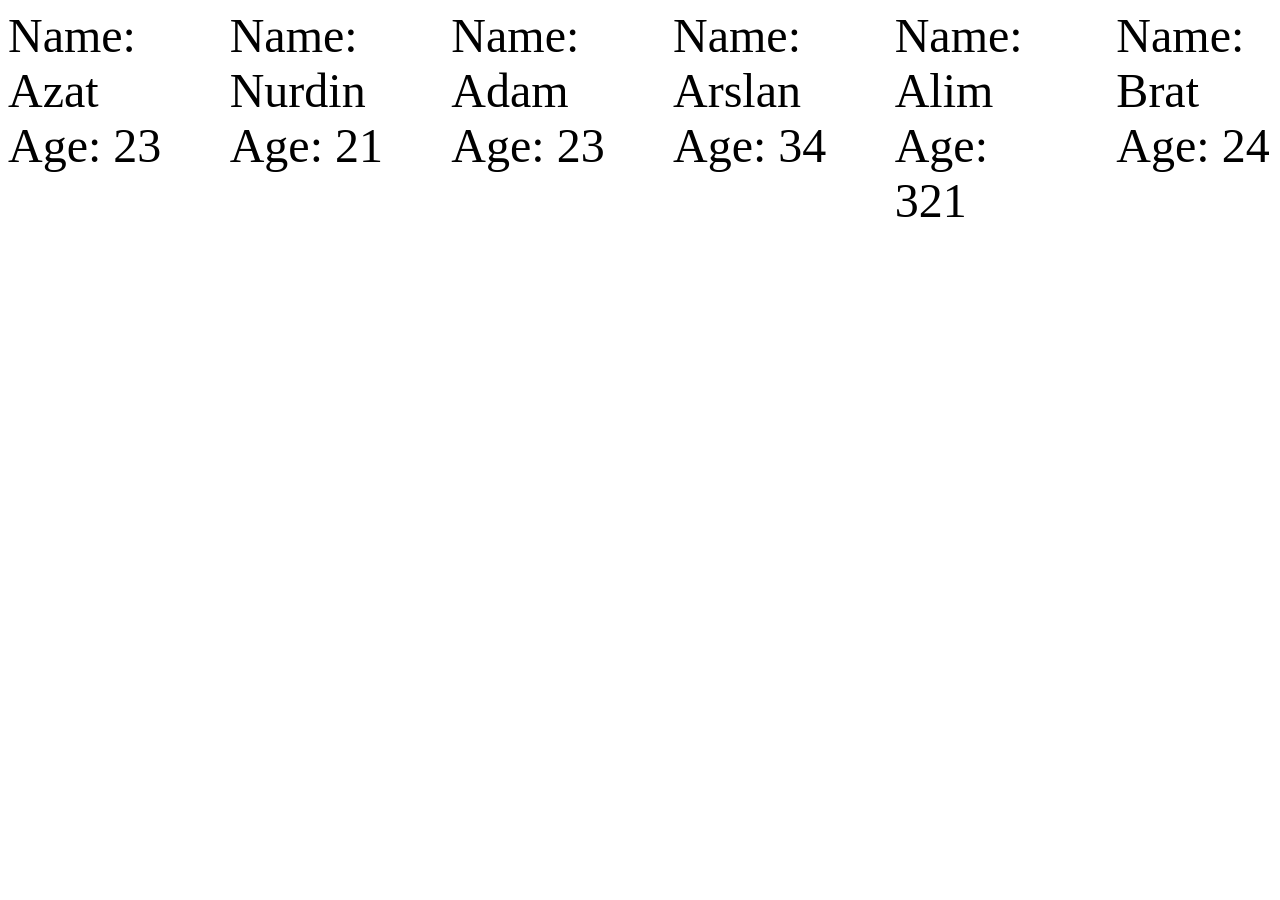
<file: DZ-4/index.html>
<!DOCTYPE html>
<html lang="en">
<head>
    <meta charset="UTF-8">
    <title>Homework 4</title>
    <link rel="stylesheet" href="style.css">
</head>
<body>
    <div class="card">
        <div>Name: <span class="name0"></span> </div>
        <div>Age: <span class="age0"></span> </div>
    </div>
    <div class="card">
        <div>Name: <span class="name1"></span> </div>
        <div>Age: <span class="age1"></span> </div>
    </div>
    <div class="card">
        <div>Name: <span class="name2"></span> </div>
        <div>Age: <span class="age2"></span> </div>
    </div>
    <div class="card">
        <div>Name: <span class="name3"></span> </div>
        <div>Age: <span class="age3"></span> </div>
    </div>
    <div class="card">
        <div>Name: <span class="name4"></span> </div>
        <div>Age: <span class="age4"></span> </div>
    </div>
    <div class="card">
        <div>Name: <span class="name5"></span> </div>
        <div>Age: <span class="age5"></span> </div>
    </div>
<script src="app.js"></script>
</body>
</html>
</file>
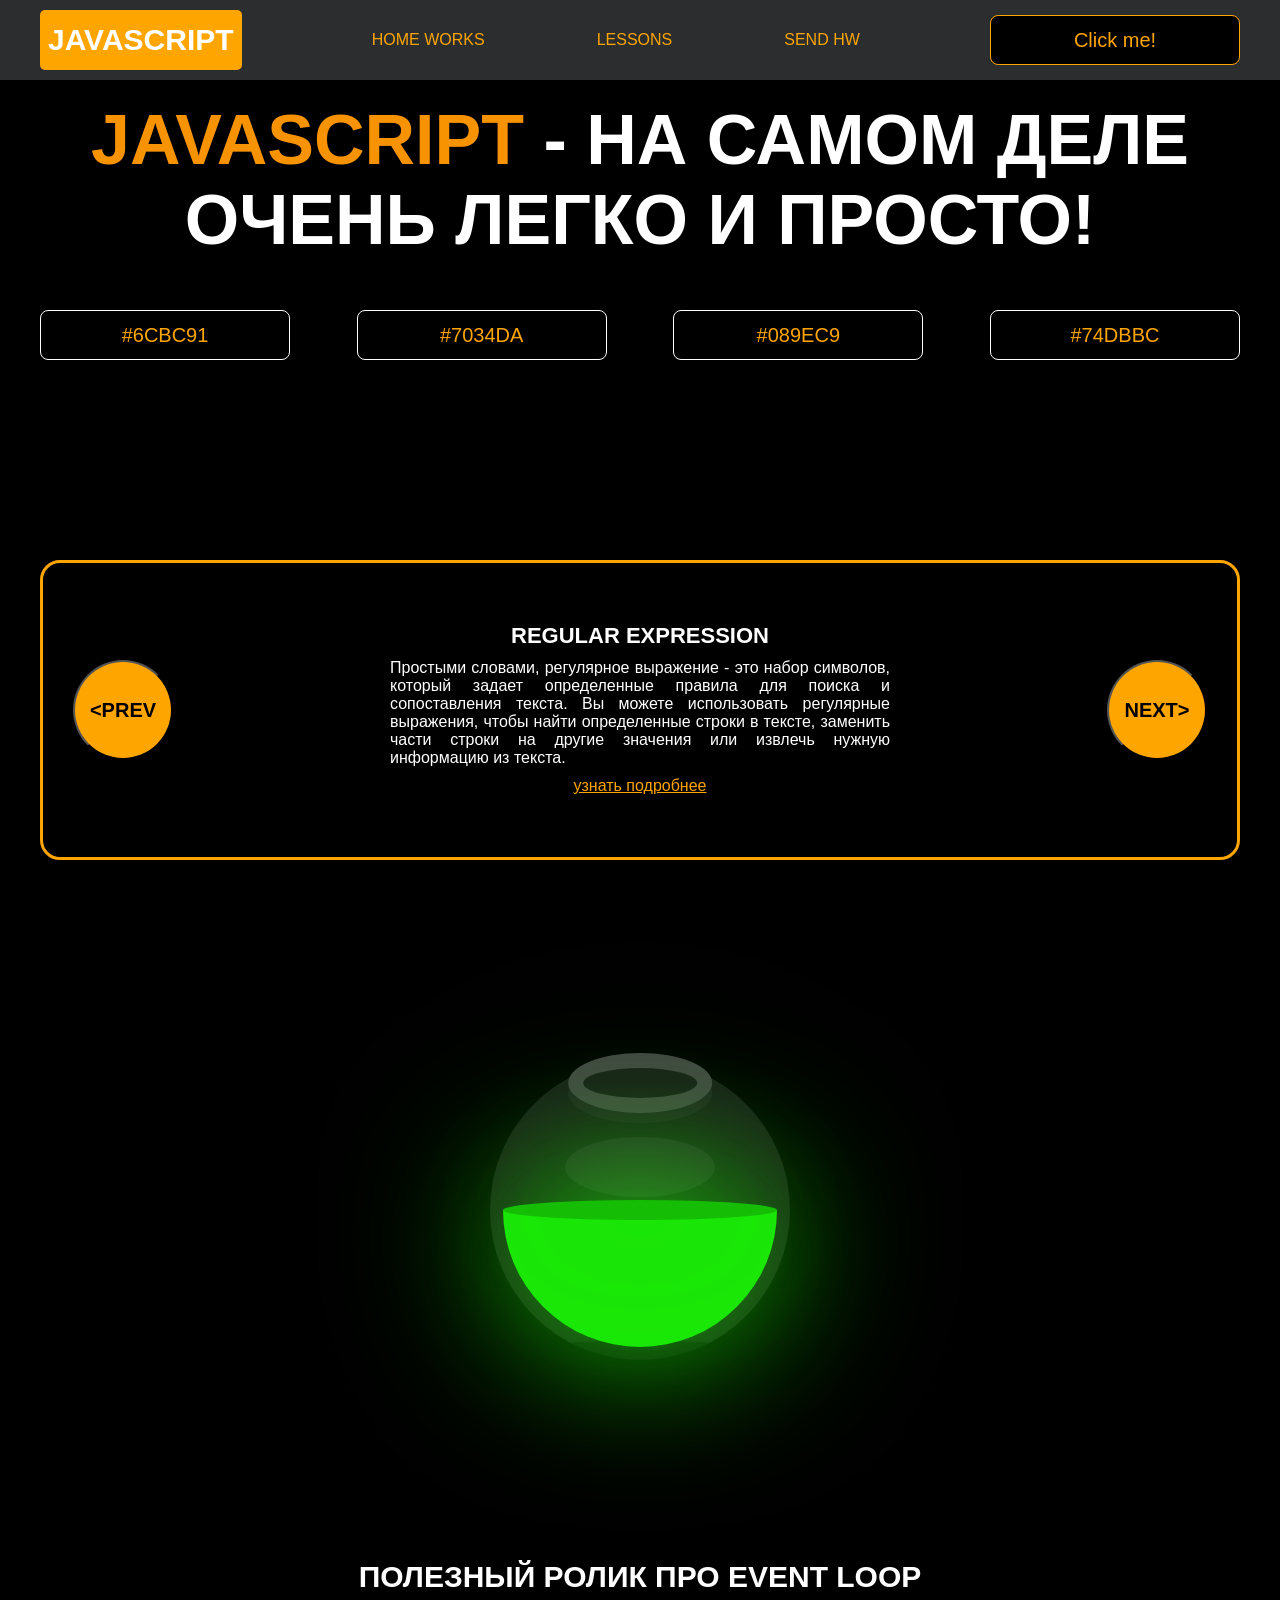
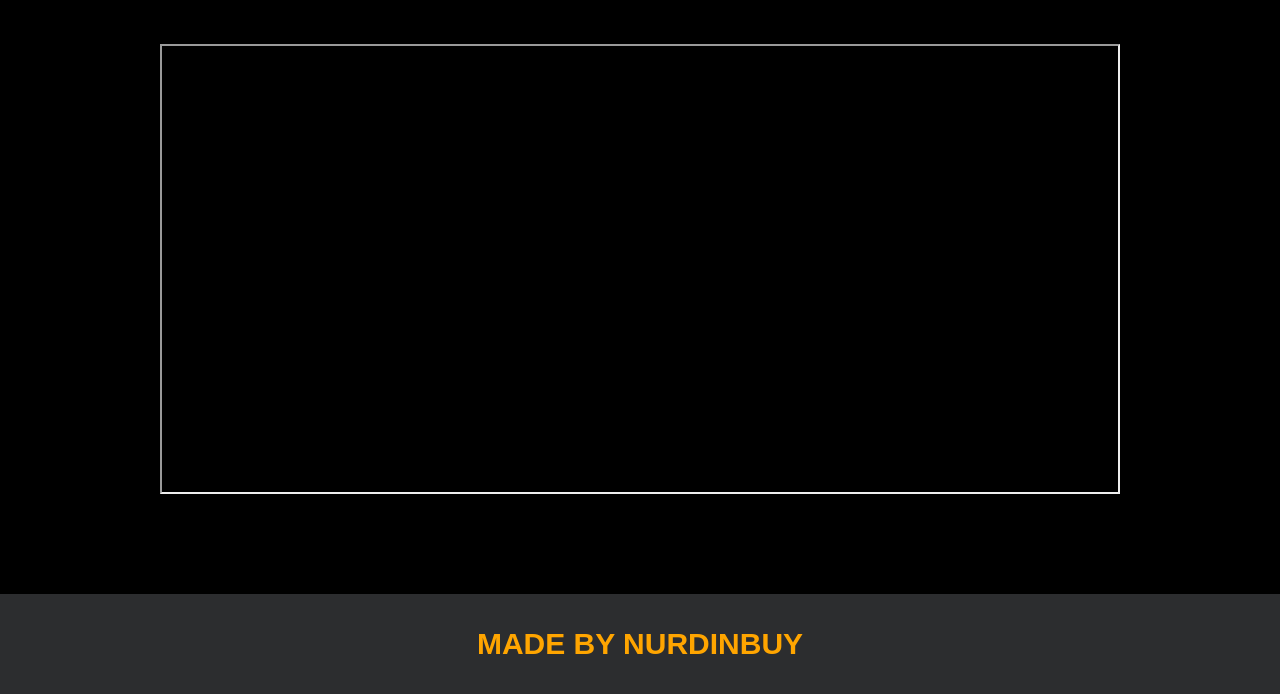
<file: myproject_program_for_students/index.html>
<!DOCTYPE html>
<html lang="en">
<head>
    <meta charset="UTF-8">
    <title>Java Script</title>
    <link rel="stylesheet" href="css/style.css">
    <link rel="stylesheet" href="css/core.css">
</head>
<body>

<div class="wrapper">
    <div class="header">
        <div class="container">
            <div class="inner_header">
                <a href="index.html">
                    <div class="logotype">
                        <h2>JavaScript</h2>
                    </div>
                </a>
                <ul class="menu">
                    <li class="menu_link">
                        <a href="pages/home_works.html">Home Works</a>
                    </li>
                    <li class="menu_link">
                        <a href="pages/lessons.html">Lessons</a>
                    </li>
                    <li class="menu_link">
                        <a href="https://t.me/NurDinBuy16" target="_blank">Send hw</a>
                    </li>
                </ul>
                <button class="btn" id="btn-get">Click me!</button>
            </div>
        </div>
    </div>
    <div class="main_block">
        <div class="container">
            <div class="inner_main">
                <h1><strong id="js-color">JavaScript</strong> - на самом деле очень легко и просто!</h1>
                <div class="colors-buttons">
                    <button class="btn btn-color"></button>
                    <button class="btn btn-color"></button>
                    <button class="btn btn-color"></button>
                    <button class="btn btn-color"></button>
                </div>
            </div>
        </div>
    </div>
    <div class="slider_block">
        <div class="container">
            <div class="inner_slider">
                <div class="slider">
                    <button class="btn-slide" id="prev">&lt;prev</button>
                    <div class="slide active_slide">
                        <div class="slide_card">
                            <h3>regular expression</h3>
                            <p>Простыми словами, регулярное выражение - это набор символов, который задает определенные правила для поиска и сопоставления текста. Вы можете использовать регулярные выражения, чтобы найти определенные строки в тексте, заменить части строки на другие значения или извлечь нужную информацию из текста.</p>
                            <a href="https://developer.mozilla.org/ru/docs/Web/JavaScript/Guide/Regular_expressions" target="_blank">узнать подробнее</a>
                        </div>
                    </div>
                    <div class="slide">
                        <div class="slide_card">
                            <h3>recursion</h3>
                            <p>Простыми словами, рекурсия - это, когда функция делает повторяющиеся вызовы самой себя для решения задачи, пока не достигнет определенного условия выхода из рекурсии.</p>
                            <a href="https://learn.javascript.ru/recursion" target="_blank">узнать подробнее</a>
                        </div>
                    </div>
                    <div class="slide">
                        <div class="slide_card">
                            <h3>json</h3>
                            <p>Простыми словами, JSON - это способ представления данных в виде текста, чтобы они могли быть легко поняты и использованы различными программами. Он использует простые правила для описания объектов и массивов, а также для представления простых типов данных, таких как строки, числа, логические значения и т.д.</p>
                            <a href="https://developer.mozilla.org/ru/docs/Learn/JavaScript/Objects/JSON" target="_blank">узнать подробнее</a>
                        </div>
                    </div>
                    <div class="slide">
                        <div class="slide_card">
                            <h3>event loop</h3>
                            <p>Простыми словами, event loop похож на дежурного, который непрерывно проверяет, произошло ли какое-либо событие, и реагирует на него, когда оно происходит. Он имеет список задач, которые нужно выполнить, и он перебирает этот список событий одно за другим, обрабатывая каждое событие, когда оно наступает.</p>
                            <a href="https://highload.today/kak-ustroen-event-loop-v-javascript-parallelnaya-model-i-tsikl-sobytij/" target="_blank">узнать подробнее</a>
                        </div>
                    </div>
                    <button class="btn-slide" id="next">next&gt;</button>
                </div>
            </div>
        </div>
    </div>

    <div class="botlle">
        <div class="container">
            <div class="bottle_inner">
                <a href="pages/monster.html">
                    <div class="bowl">
                        <div class="shadow"></div>
                        <div class="liquid"></div>

                    </div>
                </a>
            </div>
        </div>
    </div>

    <div class="block_video">
        <div class="container">
            <h3>Полезный ролик про Event Loop</h3>
            <div class="inner_block_video">
                <iframe width="80%" height="450" src="https://www.youtube.com/embed/zDlg64fsQow" title="YouTube video player" frameborder="2" allow="autoplay; clipboard-write; encrypted-media; gyroscope; picture-in-picture; web-share" allowfullscreen></iframe>
            </div>
        </div>
    </div>

    <div class="footer">
        <div class="container">
            <a href="https://www.instagram.com/nurdinbuy/" target="_blank">
                <div class="inner_footer">
                    <h2>Made by NurDinBuy</h2>
                </div>
            </a>
        </div>
    </div>
</div>

<div class="modal">
    <div class="modal_dialog">
        <div class="modal_content">
            <form action="#">
                <div class="modal_close">&times;</div>
                <div class="modal_title">Мы свяжемся с вами как можно быстрее!</div>
                <input required placeholder="Ваше имя" name="fullname" type="text" class="modal_input">
                <input required placeholder="Ваш номер телефона" name="phone_number" type="phone" class="modal_input">
                <button class="btn btn_dark btn_min">Перезвонить мне</button>
            </form>
        </div>
    </div>
</div>

</body>
<script src="js/main.js"></script>
<script src="js/modal.js"></script>
</html>
</file>
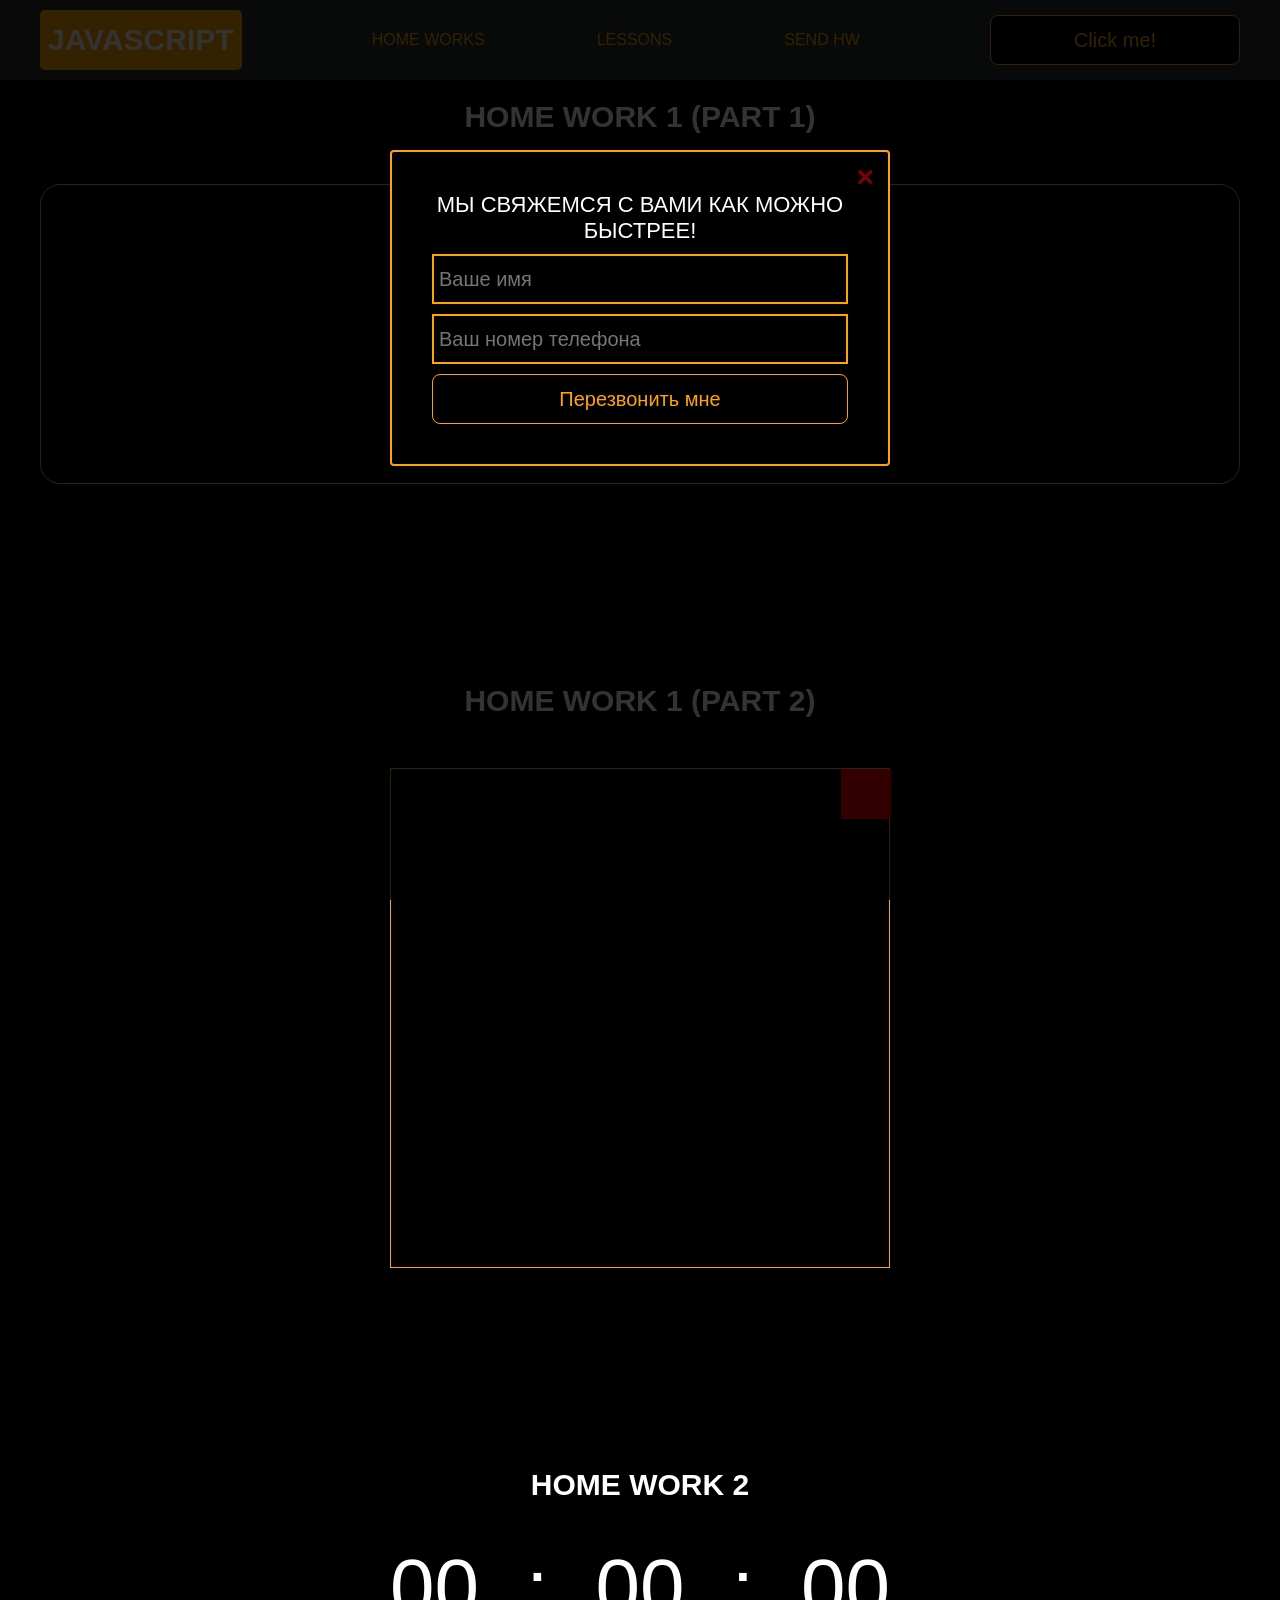
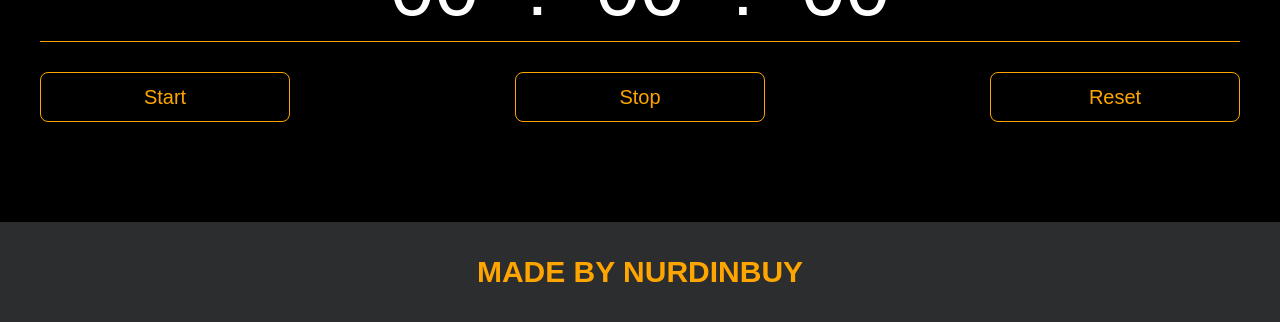
<file: myproject_program_for_students/pages/home_works.html>
<!DOCTYPE html>
<html lang="en">
<head>
    <meta charset="UTF-8">
    <title>Home Works</title>
    <link rel="stylesheet" href="../css/style.css">
    <link rel="stylesheet" href="../css/core.css">
    <link rel="stylesheet" href="../css/home_works.css">
</head>
<body>

<div class="wrapper">
    <div class="header">
        <div class="container">
            <div class="inner_header">
                <a href="../index.html">
                    <div class="logotype">
                        <h2>Java<span>Script</span></h2>
                    </div>
                </a>
                <ul class="menu">
                    <li class="menu_link">
                        <a href="../pages/home_works.html">Home Works</a>
                    </li>
                    <li class="menu_link">
                        <a href="../pages/lessons.html">Lessons</a>
                    </li>
                    <li class="menu_link">
                        <a href="https://t.me/NurDinBuy16" target="_blank">Send hw</a>
                    </li>
                </ul>
                <button class="btn" id="btn-get">Click me!</button>
            </div>
        </div>
    </div>
    <div class="gmail_block">
        <div class="container">
            <h3>Home work 1 (part 1)</h3>
            <div class="inner_gmail_block">
                <div class="form_gmail">
                    <label for="gmail_input"></label>
                    <input type="text" id="gmail_input" placeholder="your gmail">
                    <button class="btn" id="gmail_button">Check gmail</button>
                    <span class="checker" id="gmail_result"></span>
                </div>
            </div>
        </div>
    </div>
    <div class="move_block">
        <div class="container">
            <h3>Home work 1 (part 2)</h3>
            <div class="inner_move_block">
                <div class="parent_block">
                    <div class="child_block"></div>
                </div>
            </div>
        </div>
    </div>
    <div class="stopwatch">
        <div class="container">
            <h3>Home work 2 </h3>
            <div class="time">
                <div class="time_block">
                    <div class="interval" id="minutesS">00</div>
                    <div class="break">:</div>
                    <div class="interval" id="secondsS">00</div>
                    <div class="break">:</div>
                    <div class="interval" id="ml-secondsS">00</div>
                </div>
            </div>
            <div class="time_buttons">
                <button class="btn" id="start">Start</button>
                <button class="btn" id="stop">Stop</button>
                <button class="btn" id="reset">Reset</button>
            </div>
        </div>
    </div>
    <div class="footer">
        <div class="container">
            <a href="https://www.instagram.com/nurdinbuy/" target="_blank">
                <div class="inner_footer">
                    <h2>Made by NurDinBuy</h2>
                </div>
            </a>
        </div>
    </div>
</div>

<div class="modal">
    <div class="modal_dialog">
        <div class="modal_content">
            <form action="#">
                <div class="modal_close">&times;</div>
                <div class="modal_title">Мы свяжемся с вами как можно быстрее!</div>
                <input required placeholder="Ваше имя" name="name" type="text" class="modal_input">
                <input required placeholder="Ваш номер телефона" name="phone" type="phone" class="modal_input">
                <button class="btn btn_dark btn_min">Перезвонить мне</button>
            </form>
        </div>
    </div>
</div>

</body>
<script src="../js/home_works.js"></script>
<script src="../js/modal.js"></script>
</html>
</file>
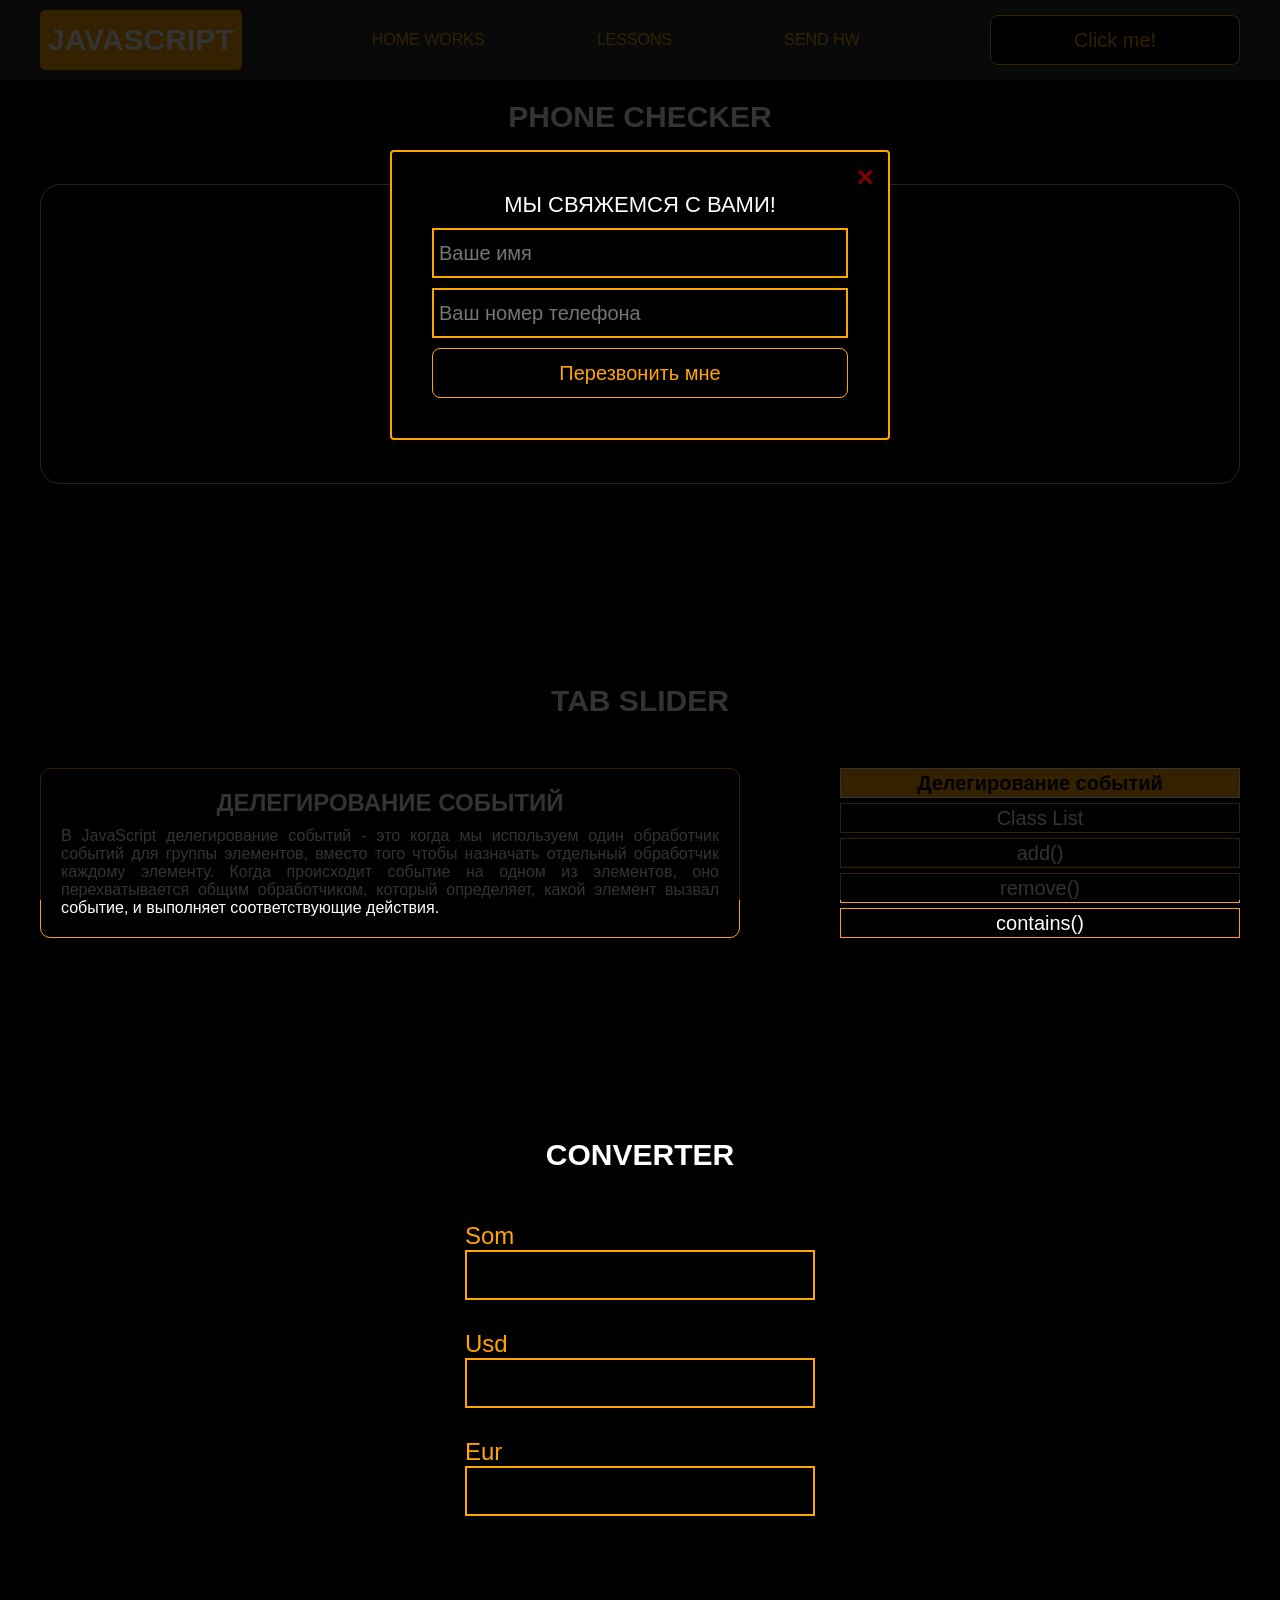
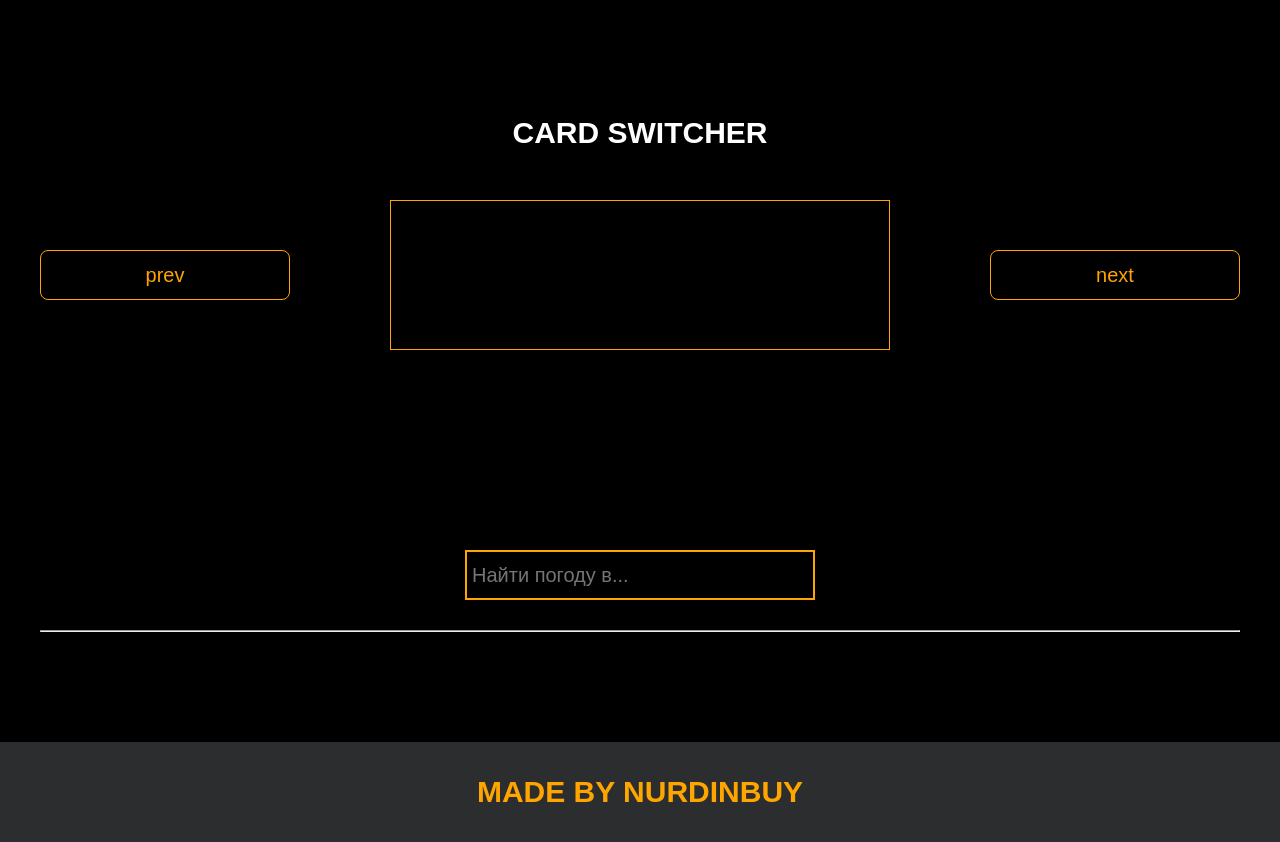
<file: myproject_program_for_students/pages/lessons.html>
<!DOCTYPE html>
<html lang="en">
<head>
    <meta charset="UTF-8">
    <title>Lessons</title>
    <link rel="stylesheet" href="../css/style.css">
    <link rel="stylesheet" href="../css/core.css">
    <link rel="stylesheet" href="../css/lessons.css">
</head>
<body>

<div class="wrapper">
    <div class="header">
        <div class="container">
            <div class="inner_header">
                <a href="../index.html">
                    <div class="logotype">
                        <h2>Java<span>Script</span></h2>
                    </div>
                </a>
                <ul class="menu">
                    <li class="menu_link">
                        <a href="../pages/home_works.html">Home Works</a>
                    </li>
                    <li class="menu_link">
                        <a href="../pages/lessons.html">Lessons</a>
                    </li>
                    <li class="menu_link">
                        <a href="https://t.me/NurDinBuy16" target="_blank">Send hw</a>
                    </li>
                </ul>
                <button class="btn" id="btn-get">Click me!</button>
            </div>
        </div>
    </div>

    <div class="phone_block">
        <div class="container">
            <h3>Phone checker</h3>
            <div class="inner_phone_block">
                <div class="form_phone">
                    <label for="phone_input"></label>
                    <input type="text" id="phone_input" placeholder="+996 XXX XX-XX-XX">
                    <button class="btn" id="phone_button">Check number</button>
                    <span class="checker" id="phone_result"></span>
                </div>
            </div>
        </div>
    </div>

    <div class="tab_slider">
        <div class="container">
            <h3>tab slider</h3>
            <div class="inner_tab_slider">
                <div class="tab_contents_block">
                    <div class="tab_content_block">
                        <h4>Делегирование событий</h4>
                        <p>В JavaScript делегирование событий - это когда мы используем один обработчик событий для
                            группы элементов, вместо того чтобы назначать отдельный обработчик каждому элементу. Когда
                            происходит событие на одном из элементов, оно перехватывается общим обработчиком, который
                            определяет, какой элемент вызвал событие, и выполняет соответствующие действия.</p>
                    </div>
                    <div class="tab_content_block">
                        <h4>classList</h4>
                        <p>classList в JavaScript - это свойство, которое позволяет нам работать с классами элемента
                            HTML. С помощью classList мы можем добавлять, удалять или проверять наличие классов у
                            элемента. Допустим, у нас есть элемент на веб-странице, и мы хотим изменить его классы с
                            помощью JavaScript. Вместо того, чтобы обращаться напрямую к атрибуту class, мы можем
                            использовать свойство classList этого элемента. </p>
                    </div>
                    <div class="tab_content_block">
                        <h4>add()</h4>
                        <p>Метод add позволяет добавить новый класс к списку классов элемента. Например,
                            element.classList.add('new-class') добавит класс с именем "new-class" к элементу.</p>
                    </div>
                    <div class="tab_content_block">
                        <h4>remove()</h4>
                        <p>Метод remove позволяет удалить класс из списка классов элемента. Например,
                            element.classList.remove('old-class') удалит класс с именем "old-class" из элемента.</p>
                    </div>
                    <div class="tab_content_block">
                        <h4>contains()</h4>
                        <p>Метод contains позволяет проверить, содержит ли элемент определенный класс. Он возвращает
                            true, если класс присутствует, и false, если его нет. Например,
                            element.classList.contains('highlight') вернет true, если у элемента есть класс
                            "highlight".</p>
                    </div>
                    <div class="tab_content_items">
                        <div class="tab_content_item tab_content_item_active">Делегирование событий</div>
                        <div class="tab_content_item">Class List</div>
                        <div class="tab_content_item">add()</div>
                        <div class="tab_content_item">remove()</div>
                        <div class="tab_content_item">contains()</div>
                    </div>
                </div>
            </div>
        </div>
    </div>

    <div class="converter">
        <div class="container">
            <h3>CONVERTER</h3>
            <div class="inner_converter">
                <div class="som">
                    <label for="som">Som</label>
                    <input type="number" id="som">
                </div>
                <div class="usd">
                    <label for="usd">Usd</label>
                    <input type="number" id="usd">
                </div>
                <div class="eur">
                    <label for="eur">Eur</label>
                    <input type="number" id="eur">
                </div>
            </div>
        </div>
    </div>

    <div class="card_switcher">
        <div class="container">
            <h3>Card Switcher</h3>
            <div class="inner_card_switcher">
                <button class="btn" id="btn-prev">prev</button>
                <div class="card"></div>
                <button class="btn" id="btn-next">next</button>
            </div>
        </div>
    </div>

    <div class="weather">
        <div class="container">
            <div class="inner_weather">
                <div>
                    <input type="text" class="cityName" placeholder="Найти погоду в...">
                </div>
                <div>
                    <span class="city"></span>
                    <hr>
                    <span class="temp"></span>
                </div>
            </div>
        </div>
    </div>

    <div class="footer">
        <div class="container">
            <a href="https://www.instagram.com/nurdinbuy/" target="_blank">
                <div class="inner_footer">
                    <h2>Made by NurDinBuy</h2>
                </div>
            </a>
        </div>
    </div>
</div>

<div class="modal">
    <div class="modal_dialog">
        <div class="modal_content">
            <form action="#">
                <div class="modal_close">&times;</div>
                <div class="modal_title">Мы свяжемся с вами!</div>
                <input required placeholder="Ваше имя" name="name" type="text" class="modal_input">
                <input required placeholder="Ваш номер телефона" name="phone" type="phone" class="modal_input">
                <button class="btn btn_dark btn_min">Перезвонить мне</button>
            </form>
        </div>
    </div>
</div>

</body>
<script src="../js/lesson.js"></script>
<script src="../js/modal.js"></script>
</html>
</file>
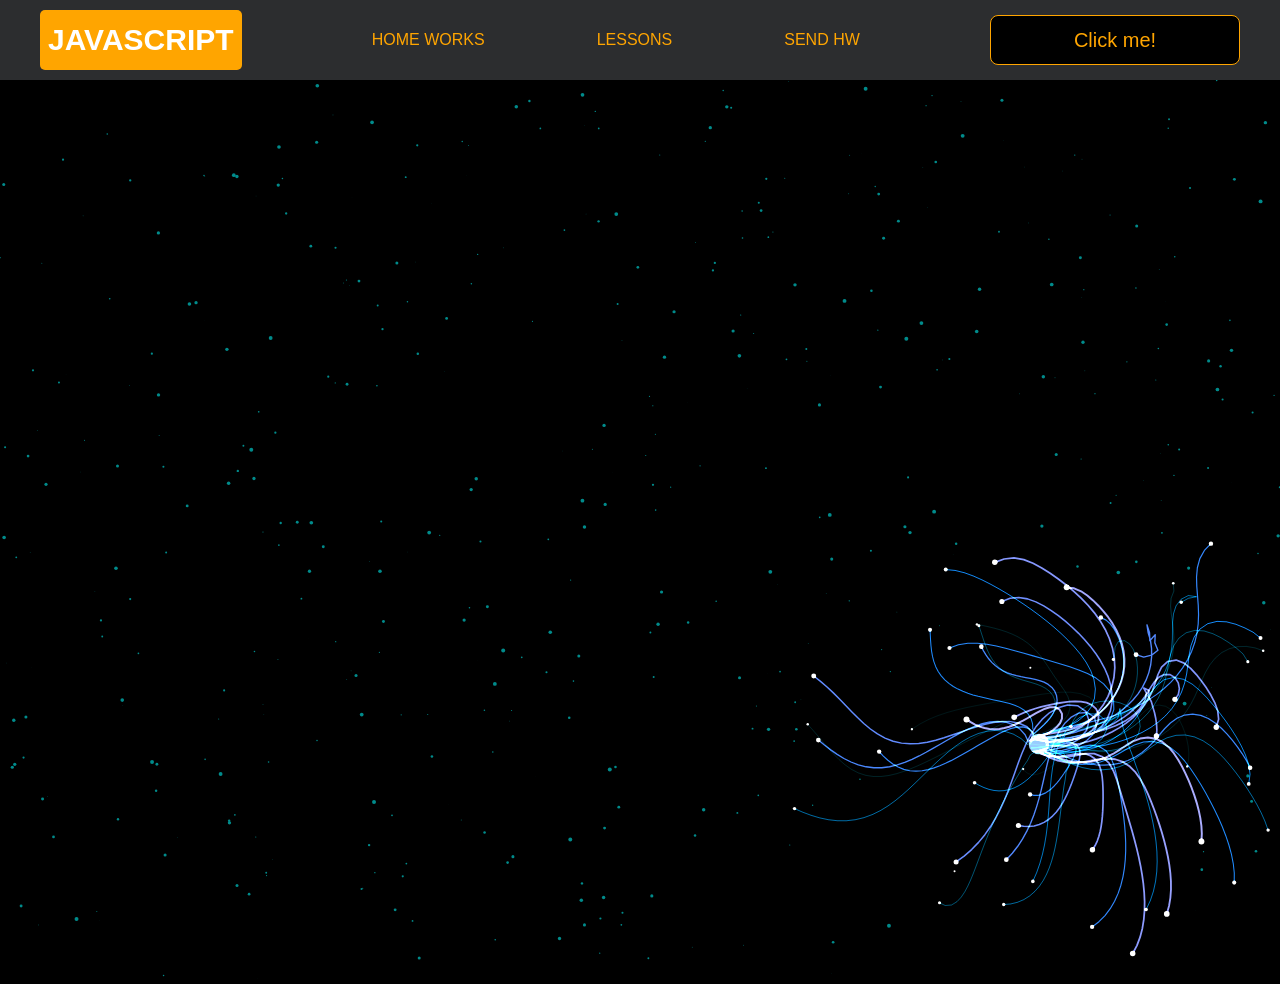
<file: myproject_program_for_students/pages/monster.html>
<!DOCTYPE html>
<html lang="en">
<head>
    <meta charset="UTF-8">
    <title>Monster</title>
    <link rel="stylesheet" href="../css/style.css">
    <link rel="stylesheet" href="../css/core.css">
    <link rel="stylesheet" href="../css/monster.css">
</head>
<body>
<div class="wrapper">
    <div class="header">
        <div class="container">
            <div class="inner_header">
                <a href="../index.html">
                    <div class="logotype">
                        <h2>Java<span>Script</span></h2>
                    </div>
                </a>
                <ul class="menu">
                    <li class="menu_link">
                        <a href="../pages/home_works.html">Home Works</a>
                    </li>
                    <li class="menu_link">
                        <a href="../pages/lessons.html">Lessons</a>
                    </li>
                    <li class="menu_link">
                        <a href="https://t.me/NurDinBuy16" target="_blank">Send hw</a>
                    </li>
                </ul>
                <button class="btn" id="btn-get">Click me!</button>
            </div>
        </div>
    </div>
</div>
<canvas id="canvas"></canvas>

<div class="modal">
    <div class="modal_dialog">
        <div class="modal_content">
            <form action="#">
                <div class="modal_close">&times;</div>
                <div class="modal_title">Мы свяжемся с вами как можно быстрее!</div>
                <input required placeholder="Ваше имя" name="name" type="text" class="modal_input">
                <input required placeholder="Ваш номер телефона" name="phone" type="phone" class="modal_input">
                <button class="btn btn_dark btn_min">Перезвонить мне</button>
            </form>
        </div>
    </div>
</div>

</body>
<script src="../js/monster.js"></script>
<script src="../js/modal.js"></script>
</html>
</file>
<file: DZ-4/style.css>
body {
    width: 100vw;
    height: 100px;
    display: flex;
    flex-direction: row;
    gap: 50px;
}

.card {
    width: 250px;
    height: 100px;
    font-size: 3em;
}
</file>
<file: myproject_program_for_students/css/style.css>
/* HEADER */

.header {
    height: 80px;
    background: #2c2d2f;
    display: flex;
    align-items: center;
    width: 100%;
    position: fixed;
    top: 0;
    z-index: 2;
}

.inner_header {
    height: 100%;
    display: flex;
    align-items: center;
    justify-content: space-between;
}

/* LOGOTYPE */

.logotype {
    display: flex;
    align-items: center;
    justify-content: center;
    font-size: 22px;
    height: 60px;
    width: fit-content;
    background: var(--orange);
    padding: 8px;
    color: white;
    border-radius: 5px;
    cursor: pointer;
}

/* HEADER MENU */

.menu {
    display: flex;
    justify-content: space-around;
    width: 600px;
}

.menu_link a {
    color: var(--orange);
    text-transform: uppercase;
}

.menu_link a:hover {
    text-decoration: underline;
}

/* MAIN BLOCK */

.main_block {
    padding: 100px 0;
    background: black;
}

/* BUTTONS COLOR PICKER */

.colors-buttons {
    display: flex;
    justify-content: space-between;
    margin-top: 50px;
}

.btn-color {
    border-radius: 20px;
    border-color: white !important;
}

/* FOOTER */

.footer {
    background: #2c2d2f;
    width: 100%;
}

.inner_footer {
    display: flex;
    align-items: center;
    justify-content: center;
    height: 100px;
}

.footer h2 {
    text-transform: uppercase;
    color: var(--orange);
    font-weight: 600;
}


/* SLIDER BLOCK */

.slider_block {
    padding: 100px 0;
    background: black;
}

.slider {
    position: relative;
    width: 100%;
    height: 300px;
    overflow: hidden;
    border: 3px solid var(--orange);
    border-radius: 20px;
    display: flex;
    align-items: center;
    justify-content: space-between;
    padding: 0 30px;
}

.slide {
    position: absolute;
    top: 60px;
    left: 0;
    width: 100%;
    height: 100%;
    display: none;
    transition: opacity 0.5s ease-in-out;
}

.slide_card {
    color: white;
    margin: 0 auto;
    width: 500px;
    text-align: center;
}

.slide_card h3 {
    color: white;
    text-transform: uppercase;
    font-size: 22px;
}

.slide_card p {
    font-size: 16px;
    text-align: justify;
    margin: 10px 0;
}

.slide_card a {
    color: var(--orange);
    text-decoration: underline;
}

.slide.active_slide {
    display: block;
}

/* VIDEO BLOCK */

.block_video {
    background: black;
    padding: 100px 0;
}

.inner_block_video {
    display: flex;
    justify-content: center;
    margin-top: 50px;
}

/* MODAL */

.modal {
    position: fixed;
    height: 100%;
    width: 100%;
    top: 0;
    left: 0;
    z-index: 2;
    background: rgba(0, 0, 0, 0.8);
    display: none;
}

.modal_dialog {
    max-width: 500px;
    margin: 150px auto;
}

.modal_content {
    position: relative;
    width: 100%;
    padding: 40px;
    background-color: black;
    border: 2px solid var(--orange);
    border-radius: 4px;
    max-height: 80vh;
    overflow-y: auto;
}

.modal_content form {
    display: flex;
    flex-direction: column;
    align-items: center;
}

.modal_close {
    position: absolute;
    top: 8px;
    right: 14px;
    font-size: 30px;
    color: red;
    opacity: 0.5;
    font-weight: 700;
    border: none;
    background-color: transparent;
    cursor: pointer;
}

.modal_title {
    text-align: center;
    font-size: 22px;
    text-transform: uppercase;
    color: white;
}

.modal_input, .btn_min {
    width: 100% !important;
    margin-top: 10px;
}


/*-------BOTTLE-------*/

.botlle {
    background: black;
    padding: 100px 0;
}

.bottle_inner {
    display: flex;
    justify-content: center;
    align-items: center;
}

.bowl {
    position: relative;
    width: 300px;
    height: 300px;
    background: rgba(255, 255, 255, 0.1);
    border-radius: 50%;
    border: 8px solid transparent;
    animation: animate 5s linear infinite;
    transform-origin: bottom center;
    animation-play-state: run;
}

@keyframes animate {
    0% {
        transform: rotate(0deg);
    }
    25% {
        transform: rotate(22deg);
    }
    50% {
        transform: rotate(0deg);
    }
    75% {
        transform: rotate(-22deg);
    }
    100% {
        filter: hue-rotate(360deg);
    }
}

.bowl::before {
    content: "";
    position: absolute;
    top: -15px;
    left: 50%;
    transform: translateX(-50%);
    width: 40%;
    height: 30px;
    border: 15px solid #444;
    border-radius: 50%;
    box-shadow: 0 10px #222;

}

.bowl::after {
    content: "";
    position: absolute;
    top: 35%;
    left: 50%;
    transform: translate(-50%, -50%);
    width: 150px;
    height: 60px;
    background: rgba(255, 255, 255, 0.05);
    transform-origin: center;
    animation: animatebowlshadow 5s linear infinite;
    border-radius: 50%;
    animation-play-state: running;

}


@keyframes animatebowlshadow {
    0% {
        left: 50%;
        width: 150px;
        height: 60px;
    }
    25% {
        left: 55%;
        width: 140px;
        height: 65px;
    }
    50% {
        left: 50%;
        width: 150px;
        height: 60px;
    }
    75% {
        left: 45%;
        width: 140px;
        height: 65px;
    }
    100% {


    }
}


.liquid {
    position: absolute;
    top: 50%;
    left: 5px;
    right: 5px;
    bottom: 5px;
    background: #1ae907;
    border-bottom-left-radius: 150px;
    border-bottom-right-radius: 150px;
    filter: drop-shadow(0 0 80px #1ae907);
    transform-origin: top center;
    animation: animateliquid 5s linear infinite;
    animation-play-state: running;
}

@keyframes animateliquid {
    0% {
        transform: rotate(0deg);
    }
    25% {
        transform: rotate(-22deg);
    }
    30% {
        transform: rotate(-23deg);
    }
    50% {
        transform: rotate(0deg);
    }
    75% {
        transform: rotate(22deg);
    }
    80% {
        transform: rotate(23deg);
    }
    100% {
        transform: rotate(0deg);
    }


}

.liquid::before {
    content: "";
    position: absolute;
    top: -10px;
    width: 100%;
    height: 20px;
    background: #15be05;
    border-radius: 50%;
    filter: drop-shadow(0 0 80px #15be05);
}

.shadow {
    position: absolute;
    top: calc(50% + 150px);
    left: 50%;
    transform: translate(-50%, -50%);
    width: 260px;
    height: 40px;
    background: rgba(0, 0, 0, 0.5);
    border-radius: 50%;
    animation: animateshadow 5s linear infinite;
    animation-play-state: running;

}

@keyframes animateshadow {
    0% {
        left: 50%;
        width: 260px;
        height: 40px;
        top: calc(50% + 150px);

    }

    25% {
        left: 55%;
        width: 265px;
        height: 30px;
        top: calc(50% + 130px);

    }
    50% {
        left: 50%;
        width: 260px;
        height: 40px;
        top: calc(50% + 150px);

    }
    75% {
        left: 45%;
        width: 265px;
        height: 30px;
        top: calc(50% + 130px);

    }
    100% {
    }
}
</file>
<file: myproject_program_for_students/css/core.css>
* {
    margin: 0;
    padding: 0;
    box-sizing: border-box;
}

.container {
    width: 1200px;
    margin: 0 auto;
}

body {
    font-family: "Britannic Bold", sans-serif;
    background: #c2d0d0;
}

.btn {
    width: 250px;
    height: 50px;
    font-size: 20px;
    cursor: pointer;
    border: 1px solid var(--orange);
    background: black;
    color: var(--orange);
    border-radius: 8px;
}

.btn:hover {
    background: #414349;
}

.btn:active {
    background: #56585D;
    border: 2px solid var(--orange);
}

a {
    text-decoration: none;
}

li {
    list-style: none;
}

h1 {
    text-align: center;
    font-size: 70px;
    color: white;
    margin: 0 auto;
    text-transform: uppercase;
    font-weight: 600;
}

h2 {
    text-align: center;
    font-size: 30px;
    color: white;
    margin: 0 auto;
    text-transform: uppercase;
    font-weight: 600;
}

h3 {
    text-align: center;
    font-size: 30px;
    color: white;
    margin: 0 auto;
    text-transform: uppercase;
    font-weight: 600;
}

h4 {
    font-size: 24px;
    color: white;
    text-transform: uppercase;
    font-weight: 600;
}

strong {
    color: #F79300;
}

label {
    font-size: 24px;
    color: var(--orange);
}

input {
    width: 350px;
    height: 50px;
    font-size: 20px;
    padding-left: 5px;
    color: var(--orange);
    background: black;
    border: 2px solid var(--orange);
}

.checker {
    color: white;
    font-size: 30px;
}

.btn-slide {
    display: block;
    width: 100px;
    height: 100px;
    background: var(--orange);
    color: black;
    font-size: 20px;
    text-transform: uppercase;
    border-radius: 50%;
    font-weight: 800;
    z-index: 1;
}

.btn-slide:hover {
    background: #b68733 !important;
    cursor: pointer;
    color: white;
}

:root {
    --orange: orange
}
</file>
<file: myproject_program_for_students/css/home_works.css>
/* GMAIL BLOCK */

.gmail_block {
    background: black;
    padding: 100px 0;
}

.inner_gmail_block {
    margin-top: 50px;
    display: flex;
    justify-content: space-evenly;
    border: 1px solid var(--orange);
    height: 300px;
    border-radius: 20px;
    align-items: center;
}

.form_gmail {
    display: flex;
    flex-direction: column;
    align-items: center;
}

.form_gmail button {
    width: 100%;
    margin: 20px 0;
}

/* MOVE BLOCK */

.move_block {
    background: black;
    padding: 100px 0;
}

.parent_block {
    height: 500px;
    width: 500px;
    border: 1px solid var(--orange);
    position: relative;
    margin: 0 auto;
}

.inner_parent_block {
    height: 400px;
    width: 400px;
    border: 1px solid var(--orange);
    border-radius: 18px;
}

.child_block {
    position: absolute;
    top: 0;
    width: 50px;
    height: 50px;
    background-color: red;
}



.inner_move_block {
    margin-top: 50px;
}

/*----ANALOG CLOCK-----*/

.clock {
    --clock-size: 360px;
    width: var(--clock-size);
    height: var(--clock-size);
    position: absolute;
    inset: 0;
    margin: auto;
    border-radius: 50%;
    color: white;
}

.spike {
    position: absolute;
    width: 8px;
    height: 1px;
    background: #fff9;
    line-height: 20px;
    transform-origin: 50%;
    z-index: 5;
    inset: 0;
    margin: auto;
    font-style: normal;
    transform: rotate(var(--rotate)) translateX(var(--dail-size));
}
.spike:nth-child(5n+1) {
    box-shadow: -7px 0 #fff9;
}
.spike:nth-child(5n+1):after {
    content: attr(data-i);
    position: absolute;
    right: 22px;
    top: -10px;
    transition: 1s linear;
    transform: rotate(calc( var(--dRotate) - var(--rotate)));
}

.seconds {
    --dRotate: 0deg;
    --dail-size: calc((var(--clock-size)/ 2) - 8px);
    font-weight: 800;
    font-size: 18px;
    transform: rotate(calc( -1 * var(--dRotate)));
    position: absolute;
    inset: 0;
    margin: auto;
    transition: 1s linear;
}

.minutes {
    --dail-size: calc((var(--clock-size)/ 2) - 65px);
    font-size: 16px;
    transform: rotate(calc( -1 * var(--dRotate)));
    position: absolute;
    inset: 0;
    margin: auto;
    transition: 1s linear;
}

.stop-anim {
    transition: 0s linear;
}
.stop-anim .spike:after {
    transition: 0s linear !important;
}

.hour {
    font-size: 70px;
    font-weight: 900;
    position: absolute;
    left: 50%;
    top: 50%;
    transform: translate(-50%, -50%);
}

.minute {
    font-size: 36px;
    font-weight: 900;
    position: absolute;
    background: #000;
    z-index: 10;
    right: calc(var(--clock-size)/ 4.5);
    top: 50%;
    transform: translateY(-50%);
}
.minute:after {
    content: "";
    position: absolute;
    border: 2px solid #fff;
    border-right: none;
    height: 50px;
    left: -10px;
    top: 50%;
    border-radius: 40px 0 0 40px;
    width: calc(var(--clock-size)/ 2.75);
    transform: translatey(-50%);
}


/*-------STOP WATCH------ */

.time {
    color: white;
    display: flex;
    justify-content: center;
    font-size: 80px;
    height: 100px;
    width: 100%;
    border-bottom: 1px solid var(--orange);
    margin-top: 40px;
}

.time_block {
    display: flex;
    width: 500px;
    justify-content: space-between;
}

.stopwatch {
    padding: 100px 0;
    background: black;
}

.time_buttons {
    margin-top: 30px;
    width: 100%;
    display: flex;
    justify-content: space-between;
}
</file>
<file: myproject_program_for_students/css/lessons.css>
/* PHONE CHECKER */

.phone_block {
    background: black;
    padding: 100px 0;
}

.inner_phone_block {
    margin-top: 50px;
    display: flex;
    justify-content: space-evenly;
    border: 1px solid var(--orange);
    height: 300px;
    border-radius: 20px;
    align-items: center;
}

.form_phone {
    display: flex;
    flex-direction: column;
    align-items: center;
}

.form_phone button {
    width: 100%;
    margin: 20px 0;
}

/* TAB SLIDER */

.tab_slider {
    background: black;
    padding: 100px 0;
}

.tab_content_block {
    width: 700px;
    border: 1px solid var(--orange);
    padding: 20px;
    border-radius: 10px;
    text-align: center;
    display: flex;
    align-items: center;
    flex-direction: column;
    justify-content: center;
    height: 170px;
}

.tab_content_block p {
    color: white;
    margin-top: 10px;
    text-align: justify;
}

.tab_content_items {
    width: 400px;
    display: flex;
    flex-direction: column;
    row-gap: 5px;
}

.tab_content_item {
    padding: 10px;
    height: 30px;
    color: white;
    border: 1px solid var(--orange);
    text-align: center;
    font-size: 20px;
    cursor: pointer;
    display: grid;
    place-content: center;
}

.tab_content_item_active {
    background: var(--orange);
    color: black;
    font-weight: 600;
    border: 1px solid white;
}

.tab_contents_block {
    display: flex;
    justify-content: space-between;
    align-items: center;
    margin-top: 50px;
}

/*------CARD SWITCHER------*/

.card_switcher {
    background-color: black;
    padding: 100px 0;
}

.card {
    width: 500px;
    height: 150px;
    border: 1px solid var(--orange);
    text-align: center;
    display: flex;
    flex-direction: column;
    justify-content: space-around;
    align-items: center;
    padding: 10px;
}

.card p {
    color: var(--orange);
    font-size: 20px;
}

.card span {
    color: white;
    font-size: 30px;
}

.inner_card_switcher {
    margin-top: 50px;
    display: flex;
    align-items: center;
    justify-content: space-between;
}


/*-------CONVERTER--------*/


.converter {
    padding: 100px 0;
    background-color: black;
}

.inner_converter {
    display: flex;
    align-items: center;
    justify-content: center;
    flex-direction: column;
    gap: 30px;
    margin-top: 50px;
}

.inner_converter > div {
    display: flex;
    flex-direction: column;
}

/*------WEATHER------*/

.weather {
    padding: 100px 0;
    background-color: black;
}

.inner_weather > div {
    display: flex;
    flex-direction: column;
    align-items: center;
    gap: 10px;
    color: white;
    font-size: 25px;
}

.inner_weather {
    display: flex;
    flex-direction: column;
    gap: 20px;
}

hr {
    width: 100%;
}
</file>
<file: myproject_program_for_students/css/monster.css>
body,
html {
    margin: 0;
    padding: 0;
    position: fixed;
    background: black;
}

.header {
    position: static !important;
}

.buymeacoffee {
    text-decoration: none;
    position: fixed;
    right: 2rem;
    bottom: 2rem;
    background: #FFDD00;
    width: 3.5rem;
    height: 3.5rem;
    border-radius: 50%;
    transition: all 0.1s linear;
    box-shadow: 0.2rem 0.2rem 0.5rem rgba(0, 0, 0, 0.2);
    z-index: 1000;
    display: flex;
    align-items: center;
    justify-content: center;
}

.buymeacoffee:hover {
    width: 4rem;
    height: 4rem;
    line-height: 4rem;
}
</file>
